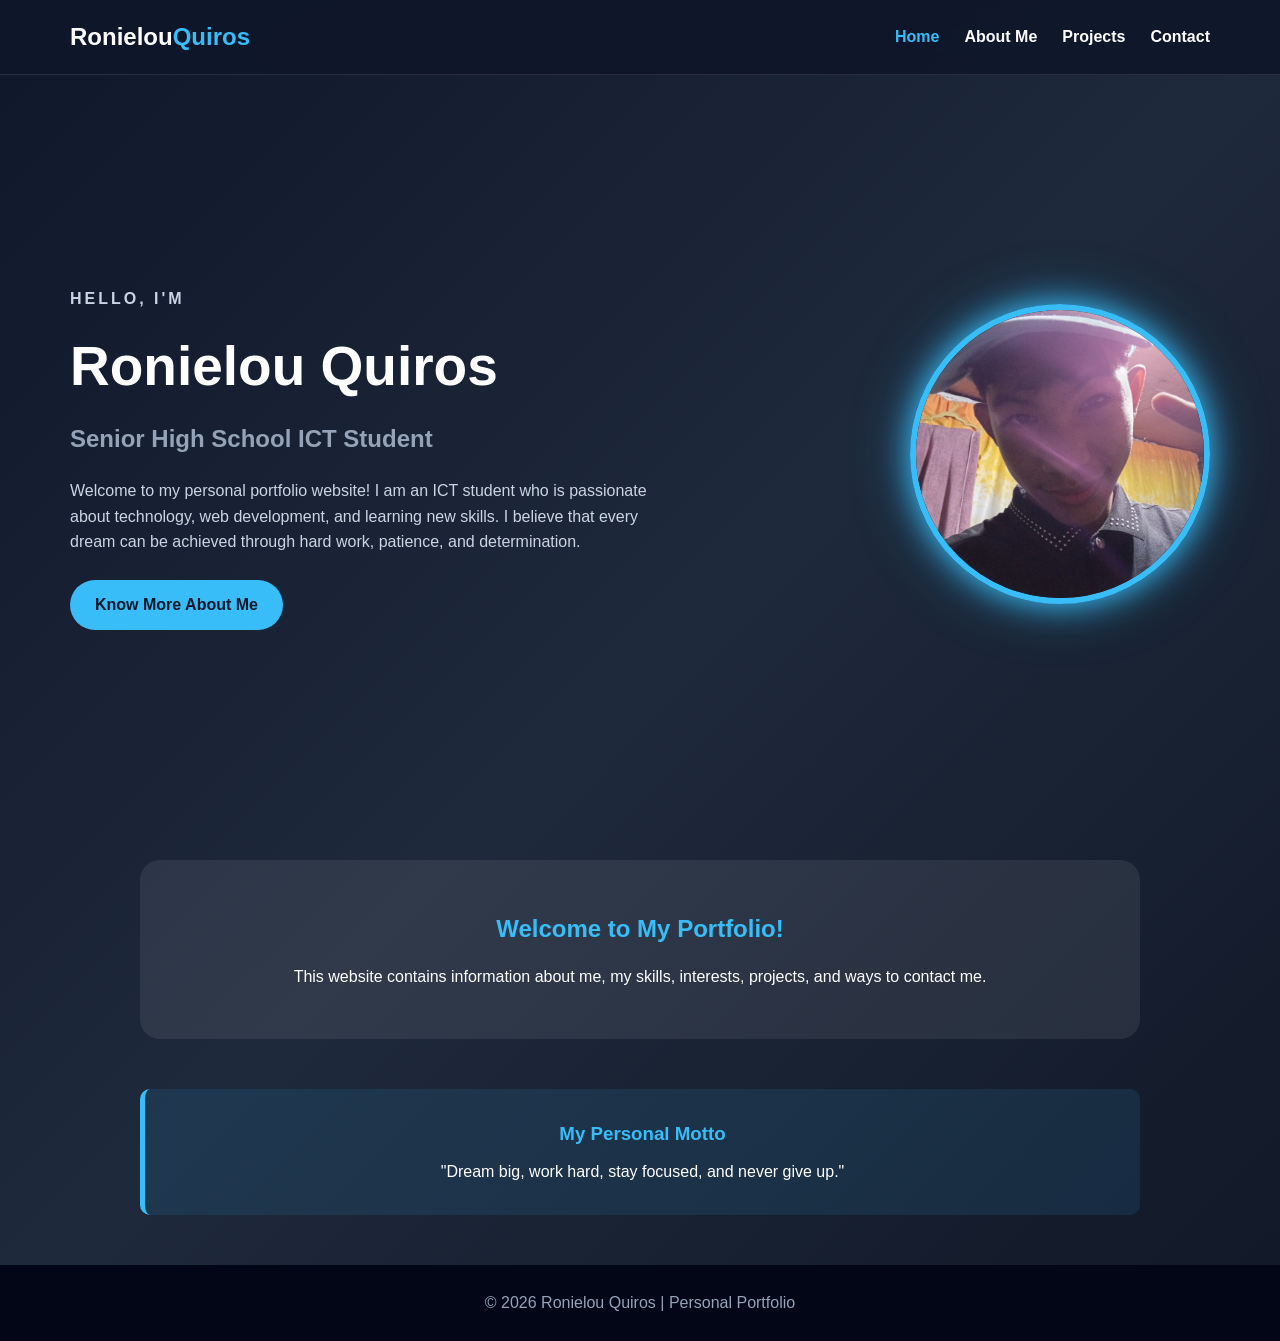
<file: index.html>
<!DOCTYPE html><html lang="en">
<head>
    <meta charset="UTF-8">
    <meta name="viewport" content="width=device-width, initial-scale=1.0"><title>Ronielou Quiros | Personal Portfolio</title>

<link rel="stylesheet" href="style.css">

</head><body><header>
    <nav class="navbar">
        <h1 class="logo">Ronielou<span>Quiros</span></h1>

        <ul class="nav-links">
            <li><a href="index.html" class="active">Home</a></li>
            <li><a href="about.html">About Me</a></li>
            <li><a href="projects.html">Projects</a></li>
            <li><a href="contact.html">Contact</a></li>
        </ul>
    </nav>
</header>


<main>

    <section class="hero">

        <div class="hero-text">

            <p class="hello">HELLO, I'M</p>

            <h2>Ronielou Quiros</h2>

            <h3>Senior High School ICT Student</h3>

            <p>
                Welcome to my personal portfolio website! I am an ICT student
                who is passionate about technology, web development, and
                learning new skills. I believe that every dream can be achieved
                through hard work, patience, and determination.
            </p>

            <a href="about.html" class="btn">Know More About Me</a>

        </div>


        <div class="hero-image">

            <!-- PUT YOUR PICTURE INSIDE images/profile.jpg -->

            <img src="images/profile.jpg" alt="Ronielou Quiros Profile Picture">

        </div>

    </section>


    <section class="welcome-section">

        <h2>Welcome to My Portfolio!</h2>

        <p>
            This website contains information about me, my skills,
            interests, projects, and ways to contact me.
        </p>

    </section>


    <aside class="quote">

        <h3>My Personal Motto</h3>

        <p>
            "Dream big, work hard, stay focused, and never give up."
        </p>

    </aside>

</main>


<footer>

    <p>© 2026 Ronielou Quiros | Personal Portfolio</p>

</footer>

</body>
</html>
</file>
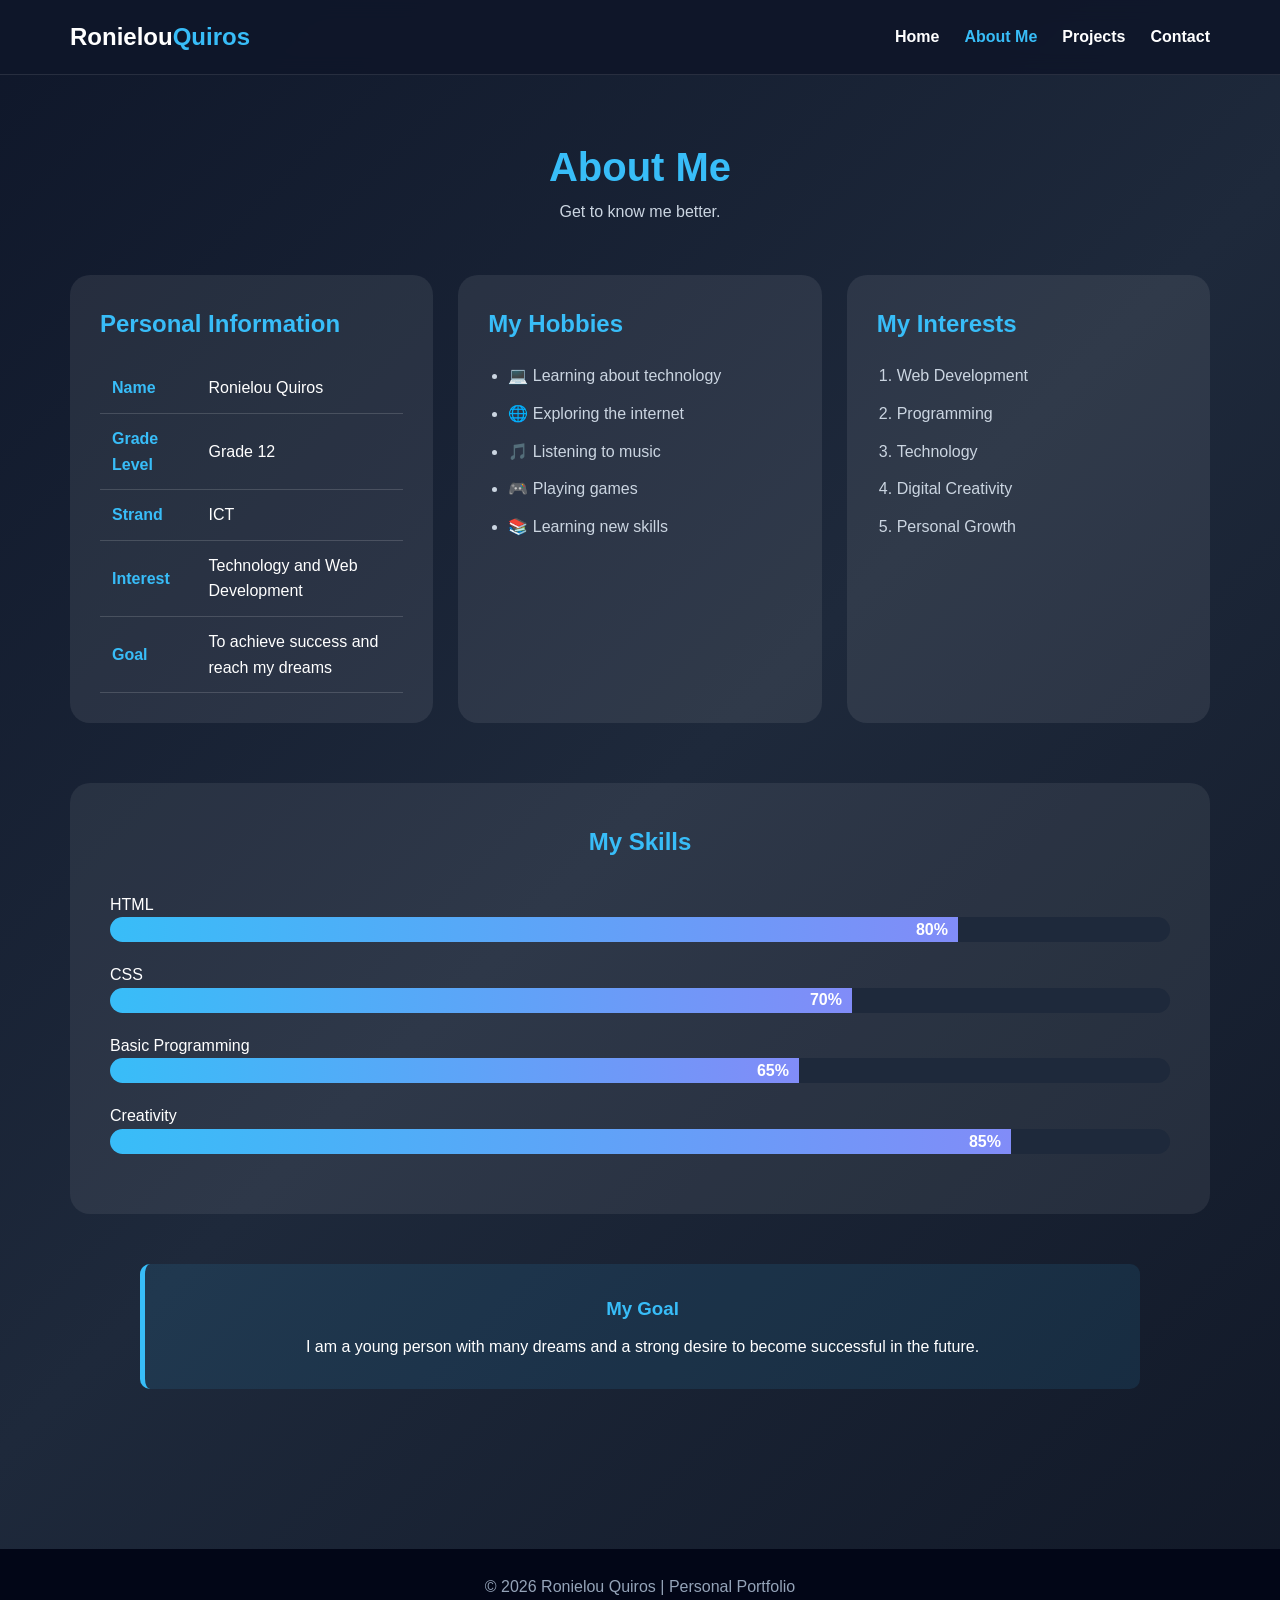
<file: about.html>
<!DOCTYPE html><html lang="en">
<head>
    <meta charset="UTF-8">
    <meta name="viewport" content="width=device-width, initial-scale=1.0"><title>About Me | Ronielou Quiros</title>

<link rel="stylesheet" href="style.css">

</head><body><header>

    <nav class="navbar">

        <h1 class="logo">Ronielou<span>Quiros</span></h1>

        <ul class="nav-links">
            <li><a href="index.html">Home</a></li>
            <li><a href="about.html" class="active">About Me</a></li>
            <li><a href="projects.html">Projects</a></li>
            <li><a href="contact.html">Contact</a></li>
        </ul>

    </nav>

</header>


<main class="page-container">

    <section class="page-title">

        <h2>About Me</h2>

        <p>Get to know me better.</p>

    </section>


    <section class="about-grid">

        <article class="card">

            <h2>Personal Information</h2>

            <table>

                <tr>
                    <th>Name</th>
                    <td>Ronielou Quiros</td>
                </tr>

                <tr>
                    <th>Grade Level</th>
                    <td>Grade 12</td>
                </tr>

                <tr>
                    <th>Strand</th>
                    <td>ICT</td>
                </tr>

                <tr>
                    <th>Interest</th>
                    <td>Technology and Web Development</td>
                </tr>

                <tr>
                    <th>Goal</th>
                    <td>To achieve success and reach my dreams</td>
                </tr>

            </table>

        </article>


        <article class="card">

            <h2>My Hobbies</h2>

            <ul class="custom-list">

                <li>💻 Learning about technology</li>
                <li>🌐 Exploring the internet</li>
                <li>🎵 Listening to music</li>
                <li>🎮 Playing games</li>
                <li>📚 Learning new skills</li>

            </ul>

        </article>


        <article class="card">

            <h2>My Interests</h2>

            <ol class="custom-list">

                <li>Web Development</li>
                <li>Programming</li>
                <li>Technology</li>
                <li>Digital Creativity</li>
                <li>Personal Growth</li>

            </ol>

        </article>

    </section>


    <section class="skills-section">

        <h2>My Skills</h2>


        <article class="skill">

            <p>HTML</p>

            <div class="skill-bar">
                <div class="skill-level html">80%</div>
            </div>

        </article>


        <article class="skill">

            <p>CSS</p>

            <div class="skill-bar">
                <div class="skill-level css">70%</div>
            </div>

        </article>


        <article class="skill">

            <p>Basic Programming</p>

            <div class="skill-bar">
                <div class="skill-level programming">65%</div>
            </div>

        </article>


        <article class="skill">

            <p>Creativity</p>

            <div class="skill-bar">
                <div class="skill-level creativity">85%</div>
            </div>

        </article>

    </section>


    <aside class="quote">

        <h3>My Goal</h3>

        <p>
            I am a young person with many dreams and a strong desire
            to become successful in the future.
        </p>

    </aside>

</main>


<footer>

    <p>© 2026 Ronielou Quiros | Personal Portfolio</p>

</footer>

</body>
</html>
</file>
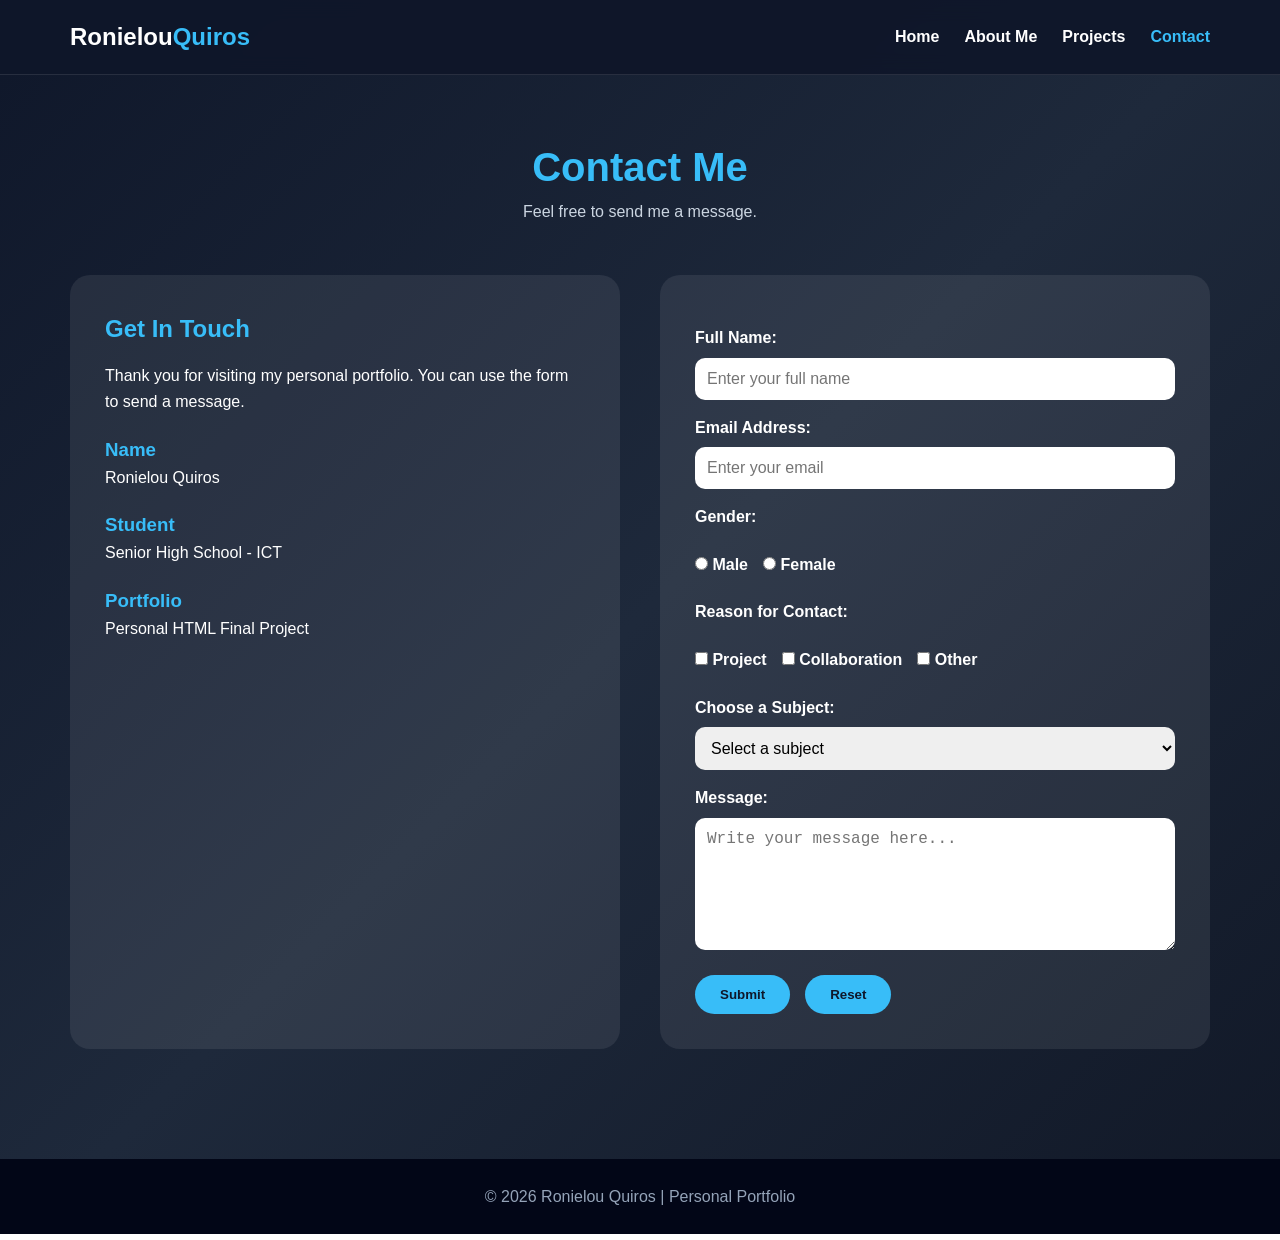
<file: contact.html>
<!DOCTYPE html><html lang="en">
<head>
    <meta charset="UTF-8">
    <meta name="viewport" content="width=device-width, initial-scale=1.0"><title>Contact | Ronielou Quiros</title>

<link rel="stylesheet" href="style.css">

</head><body><header>

    <nav class="navbar">

        <h1 class="logo">Ronielou<span>Quiros</span></h1>

        <ul class="nav-links">
            <li><a href="index.html">Home</a></li>
            <li><a href="about.html">About Me</a></li>
            <li><a href="projects.html">Projects</a></li>
            <li><a href="contact.html" class="active">Contact</a></li>
        </ul>

    </nav>

</header>


<main class="page-container">

    <section class="page-title">

        <h2>Contact Me</h2>

        <p>Feel free to send me a message.</p>

    </section>


    <section class="contact-container">


        <article class="contact-info">

            <h2>Get In Touch</h2>

            <p>
                Thank you for visiting my personal portfolio.
                You can use the form to send a message.
            </p>

            <h3>Name</h3>

            <p>Ronielou Quiros</p>


            <h3>Student</h3>

            <p>Senior High School - ICT</p>


            <h3>Portfolio</h3>

            <p>Personal HTML Final Project</p>

        </article>


        <article class="form-container">

            <form>


                <label for="fullname">Full Name:</label>

                <input type="text"
                       id="fullname"
                       name="fullname"
                       placeholder="Enter your full name"
                       required>


                <label for="email">Email Address:</label>

                <input type="email"
                       id="email"
                       name="email"
                       placeholder="Enter your email"
                       required>


                <label>Gender:</label>

                <div class="radio-group">

                    <label>
                        <input type="radio"
                               name="gender"
                               value="male">
                        Male
                    </label>


                    <label>
                        <input type="radio"
                               name="gender"
                               value="female">
                        Female
                    </label>

                </div>


                <label>Reason for Contact:</label>

                <div class="checkbox-group">

                    <label>
                        <input type="checkbox"
                               name="reason"
                               value="project">
                        Project
                    </label>


                    <label>
                        <input type="checkbox"
                               name="reason"
                               value="collaboration">
                        Collaboration
                    </label>


                    <label>
                        <input type="checkbox"
                               name="reason"
                               value="other">
                        Other
                    </label>

                </div>


                <label for="subject">Choose a Subject:</label>

                <select id="subject" name="subject">

                    <option value="">Select a subject</option>

                    <option value="school">School Project</option>

                    <option value="website">Website</option>

                    <option value="technology">Technology</option>

                    <option value="other">Other</option>

                </select>


                <label for="message">Message:</label>

                <textarea id="message"
                          name="message"
                          rows="6"
                          placeholder="Write your message here..."></textarea>


                <div class="button-group">

                    <input type="submit" value="Submit">

                    <input type="reset" value="Reset">

                </div>


            </form>

        </article>

    </section>

</main>


<footer>

    <p>© 2026 Ronielou Quiros | Personal Portfolio</p>

</footer>

</body>
</html>
</file>
<file: style.css>
/* =========================
GENERAL
========================= */

* {
  margin: 0;
  padding: 0;
  box-sizing: border-box;
  }

html {
scroll-behavior: smooth;
}

body {
font-family: Arial, sans-serif;
background: linear-gradient(135deg, #0f172a, #1e293b, #111827);
color: white;
min-height: 100vh;
line-height: 1.6;
}

/* =========================
NAVIGATION
========================= */

header {
position: sticky;
top: 0;
z-index: 1000;
background: rgba(15, 23, 42, 0.95);
backdrop-filter: blur(10px);
border-bottom: 1px solid rgba(255, 255, 255, 0.1);
}

.navbar {
max-width: 1200px;
margin: auto;
padding: 18px 30px;

display: flex;
justify-content: space-between;
align-items: center;

}

.logo {
font-size: 24px;
}

.logo span {
color: #38bdf8;
}

.nav-links {
display: flex;
list-style: none;
gap: 25px;
}

.nav-links a {
text-decoration: none;
color: white;
font-weight: bold;
transition: 0.3s;
}

.nav-links a:hover,
.nav-links .active {
color: #38bdf8;
}

/* =========================
HOME PAGE
========================= */

.hero {
min-height: 85vh;

max-width: 1200px;
margin: auto;

padding: 80px 30px;

display: flex;
align-items: center;
justify-content: space-between;
gap: 60px;

}

.hero-text {
flex: 1;
}

.hello {
color: #38bdf8;
font-weight: bold;
letter-spacing: 3px;
}

.hero-text h2 {
font-size: 55px;
margin: 10px 0;
}

.hero-text h3 {
font-size: 24px;
color: #94a3b8;
margin-bottom: 20px;
}

.hero-text p {
max-width: 600px;
color: #cbd5e1;
}

.btn {
display: inline-block;

margin-top: 25px;

padding: 12px 25px;

background: #38bdf8;
color: #0f172a;

text-decoration: none;

border-radius: 30px;

font-weight: bold;

transition: 0.3s;

}

.btn:hover {
transform: translateY(-3px);
background: white;
}

/* =========================
PROFILE IMAGE
========================= */

.hero-image img {

width: 300px;
height: 300px;

object-fit: cover;

border-radius: 50%;

border: 6px solid #38bdf8;

box-shadow:
    0 0 30px #38bdf8,
    0 0 60px rgba(56, 189, 248, 0.4);

}

/* =========================
WELCOME SECTION
========================= */

.welcome-section {

max-width: 1000px;

margin: 20px auto;

padding: 50px;

text-align: center;

background: rgba(255, 255, 255, 0.08);

border-radius: 20px;

}

.welcome-section h2 {
color: #38bdf8;
margin-bottom: 15px;
}

/* =========================
PAGE CONTAINER
========================= */

.page-container {

max-width: 1200px;

margin: auto;

padding: 60px 30px;

}

.page-title {

text-align: center;

margin-bottom: 50px;

}

.page-title h2 {

font-size: 40px;

color: #38bdf8;

}

.page-title p {
color: #cbd5e1;
}

/* =========================
CARDS
========================= */

.about-grid {

display: grid;

grid-template-columns: repeat(auto-fit, minmax(280px, 1fr));

gap: 25px;

}

.card {

background: rgba(255, 255, 255, 0.08);

padding: 30px;

border-radius: 20px;

transition: 0.3s;

}

.card:hover {

transform: translateY(-8px);

background: rgba(255, 255, 255, 0.12);

}

.card h2 {

color: #38bdf8;

margin-bottom: 20px;

}

/* =========================
TABLE
========================= */

table {

width: 100%;

border-collapse: collapse;

}

th,
td {

padding: 12px;

border-bottom: 1px solid rgba(255, 255, 255, 0.15);

text-align: left;

}

th {
color: #38bdf8;
}

/* =========================
LISTS
========================= */

.custom-list {

padding-left: 20px;

}

.custom-list li {

margin: 12px 0;

color: #cbd5e1;

}

/* =========================
SKILLS
========================= */

.skills-section {

margin-top: 60px;

background: rgba(255, 255, 255, 0.07);

padding: 40px;

border-radius: 20px;

}

.skills-section h2 {

text-align: center;

color: #38bdf8;

margin-bottom: 30px;

}

.skill {

margin: 20px 0;

}

.skill-bar {

width: 100%;

height: 25px;

background: #1e293b;

border-radius: 20px;

overflow: hidden;

}

.skill-level {

height: 100%;

background: linear-gradient(90deg, #38bdf8, #818cf8);

display: flex;

align-items: center;

justify-content: flex-end;

padding-right: 10px;

font-weight: bold;

color: white;

}

.html {
width: 80%;
}

.css {
width: 70%;
}

.programming {
width: 65%;
}

.creativity {
width: 85%;
}

/* =========================
PROJECTS
========================= */

.project-grid {

display: grid;

grid-template-columns: repeat(auto-fit, minmax(280px, 1fr));

gap: 25px;

}

.project-card {

background: rgba(255, 255, 255, 0.08);

border-radius: 20px;

overflow: hidden;

transition: 0.3s;

}

.project-card:hover {

transform: translateY(-10px);

}

.project-card img {

width: 100%;

height: 200px;

object-fit: cover;

}

.project-card h2 {

color: #38bdf8;

padding: 20px 20px 10px;

}

.project-card p {

padding: 0 20px 25px;

color: #cbd5e1;

}

/* =========================
MULTIMEDIA
========================= */

.multimedia {

margin-top: 50px;

padding: 30px;

text-align: center;

background: rgba(255, 255, 255, 0.08);

border-radius: 20px;

}

.multimedia h2 {

color: #38bdf8;

margin-bottom: 15px;

}

video {

width: 100%;

max-width: 700px;

margin-top: 20px;

border-radius: 15px;

}

audio {

margin-top: 20px;

width: 100%;

}

.media-note {

margin-top: 15px;

color: #94a3b8;

font-size: 14px;

}

/* =========================
CONTACT PAGE
========================= */

.contact-container {

display: grid;

grid-template-columns: 1fr 1fr;

gap: 40px;

}

.contact-info,
.form-container {

background: rgba(255, 255, 255, 0.08);

padding: 35px;

border-radius: 20px;

}

.contact-info h2 {

color: #38bdf8;

margin-bottom: 15px;

}

.contact-info h3 {

margin-top: 20px;

color: #38bdf8;

}

/* =========================
FORM
========================= */

form {

display: flex;

flex-direction: column;

}

label {

margin-top: 15px;

margin-bottom: 7px;

font-weight: bold;

}

input[type="text"],
input[type="email"],
select,
textarea {

padding: 12px;

border: none;

border-radius: 10px;

font-size: 16px;

outline: none;

}

textarea {

resize: vertical;

}

.radio-group,
.checkbox-group {

display: flex;

gap: 15px;

flex-wrap: wrap;

}

.button-group {

display: flex;

gap: 15px;

margin-top: 25px;

}

input[type="submit"],
input[type="reset"] {

padding: 12px 25px;

border: none;

border-radius: 25px;

cursor: pointer;

font-weight: bold;

background: #38bdf8;

color: #0f172a;

transition: 0.3s;

}

input[type="submit"]:hover,
input[type="reset"]:hover {

transform: translateY(-3px);

background: white;

}

/* =========================
ASIDE / QUOTE
========================= */

.quote {

max-width: 1000px;

margin: 50px auto;

padding: 30px;

text-align: center;

background: rgba(56, 189, 248, 0.1);

border-left: 5px solid #38bdf8;

border-radius: 10px;

}

.quote h3 {

color: #38bdf8;

margin-bottom: 10px;

}

/* =========================
FOOTER
========================= */

footer {

margin-top: 50px;

padding: 25px;

text-align: center;

background: #020617;

color: #94a3b8;

}

/* =========================
RESPONSIVE DESIGN
========================= */

@media (max-width: 768px) {

.navbar {

    flex-direction: column;

    gap: 15px;
}


.nav-links {

    flex-wrap: wrap;

    justify-content: center;

    gap: 15px;
}


.hero {

    flex-direction: column-reverse;

    text-align: center;

    padding: 50px 25px;
}


.hero-text h2 {

    font-size: 40px;
}


.hero-image img {

    width: 220px;

    height: 220px;
}


.contact-container {

    grid-template-columns: 1fr;
}

}
</file>
